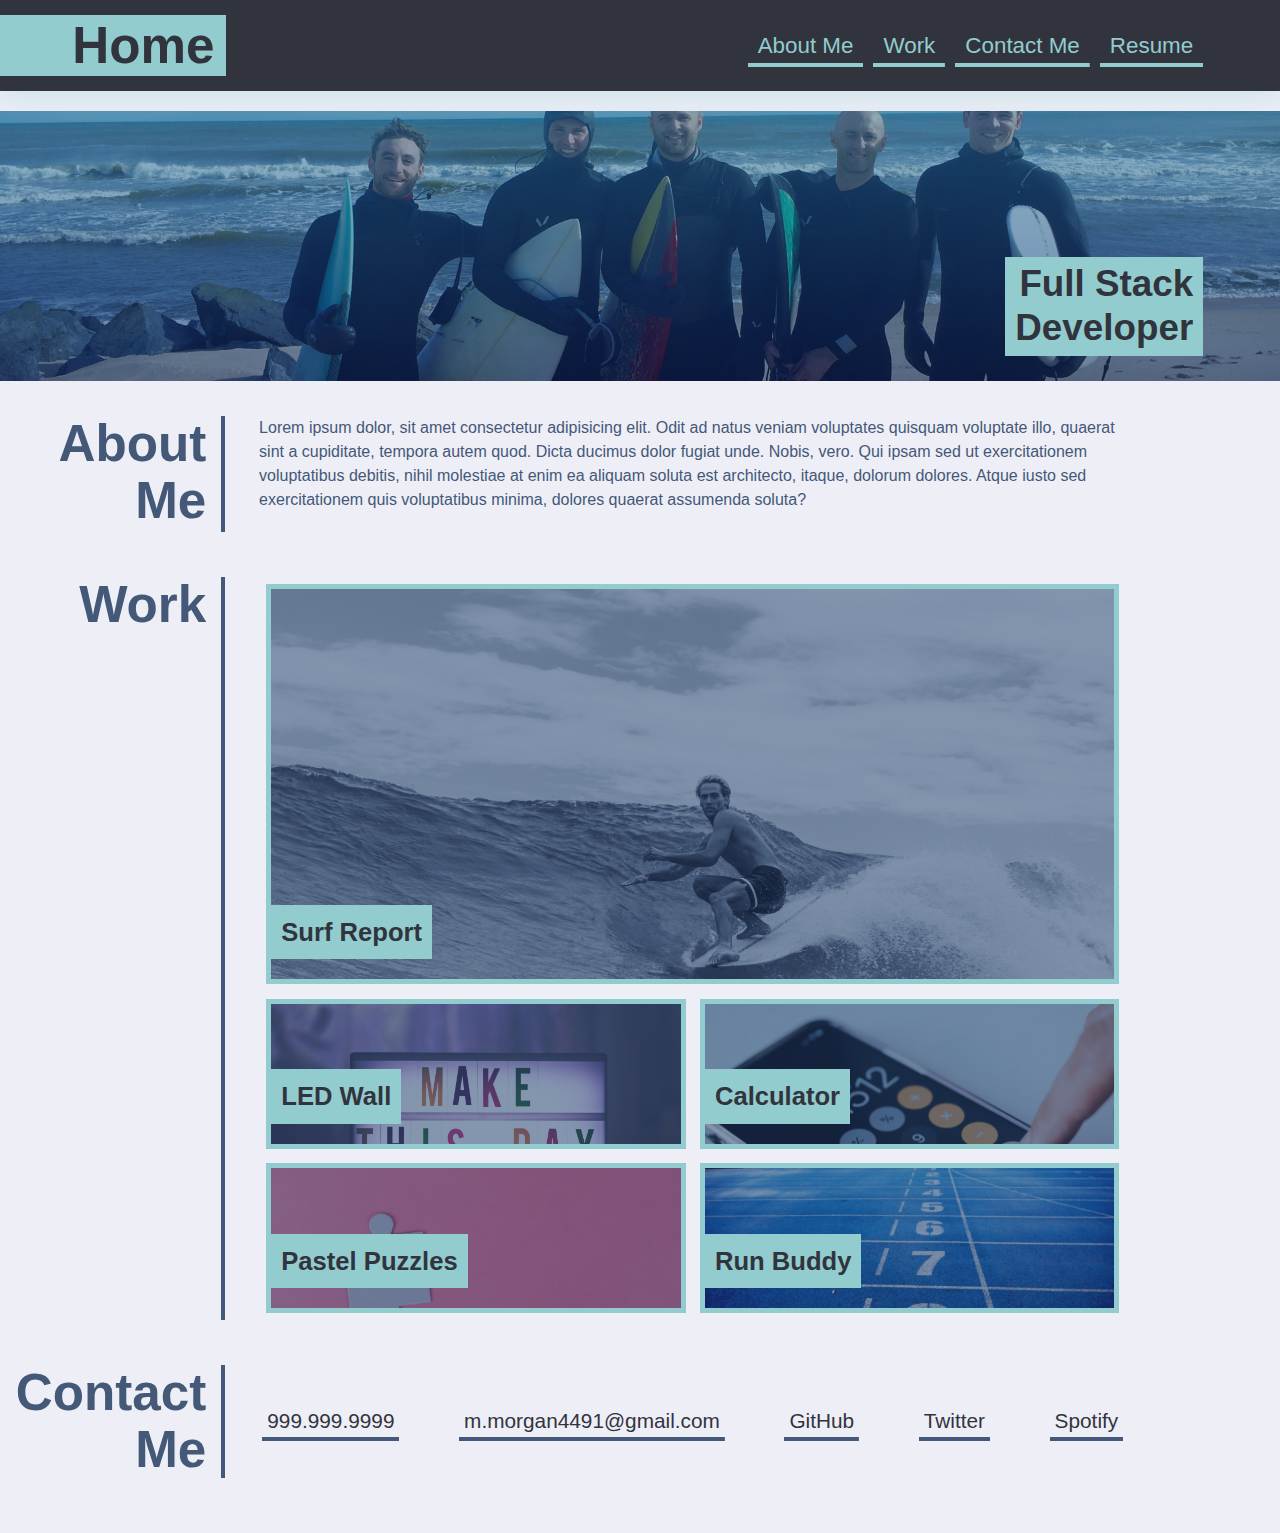
<file: index.html>
<!DOCTYPE html>
<html lang="en">

    <head>
        <!-- TODO: add head content below -->
        <meta charset="UTF-8">
        <meta name="viewport" content="width=device-width, initial-scale=1.0">
        <title>A bit about Matt</title>
        <link rel="stylesheet" text="text/css" href="./assets/css/style.css">
    </head>

    <body>
        <!-- TODO: add body content below -->
        <header>
            <h1>Home</h1>
            <nav>
                <a href="#aboutme">About Me</a>
                <a href="#work">Work</a>
                <a href="#contactme">Contact Me</a>
                <a>Resume</a>
            </nav>
        </header>

        <main>
            <section class="hero-banner">
                <div></div>
                <h2>Full Stack Developer</h2>
            </section>
            
            <section class="page-section page-wrapper" id="aboutme">
                <h2>About Me</h2>
                <div>
                    <p>Lorem ipsum dolor, sit amet consectetur adipisicing elit. Odit ad natus veniam voluptates quisquam voluptate illo, quaerat sint a cupiditate, tempora autem quod. Dicta ducimus dolor fugiat unde. Nobis, vero.
                    Qui ipsam sed ut exercitationem voluptatibus debitis, nihil molestiae at enim ea aliquam soluta est architecto, itaque, dolorum dolores. Atque iusto sed exercitationem quis voluptatibus minima, dolores quaerat assumenda soluta?</p>
                </div>
            </section>
                
            <section class="page-section page-wrapper" id="work">
                <h2>Work</h2>
                <div class="flex-container">
                    <div class="flex-item surf-report">
                        <div>
                            <h3>Surf Report</h3>
                        </div>
                    </div>
                    <div class="flex-item led-wall">
                        <div>
                            <h3>LED Wall</h3>
                        </div>
                    </div>
                    <div class="flex-item react-calc">
                        <div>
                            <h3>Calculator</h3>
                        </div>
                    </div>
                    <div class="flex-item pastel-puzzles">
                        <div>
                            <h3>Pastel Puzzles</h3>
                        </div>
                    </div>
                    <div class="flex-item run-buddy">
                        <div>
                            <h3>Run Buddy</h3>
                        </div>
                    </div>
                </div>
            </section>
            
            <section class="page-section page-wrapper" id="contactme">
                <h2>Contact Me</h2>
                <div class="contact page-section">
                    <address>
                        <a href="tel:+19999999999">999.999.9999</a>
                    </address>
                    <address>
                        <a href="mailto:m.morgan4491@gmail.com">m.morgan4491@gmail.com</a>
                    </address>
                    <address>
                        <a href="https://github.com/morgan4491">GitHub</a>
                    </address>
                    <address>
                        <a href="">Twitter</a>
                    </address>
                    <address>
                        <a href="">Spotify</a>
                    </address>
                </div>
            </section>
            
        </main>
    </body>

    <footer>

    </footer>

</html>
</file>
<file: assets/css/style.css>
* {
  box-sizing: border-box;
}

/* brand color palette */
:root {
  --primary: rgba(68, 88, 119, 1);
  --secondary: rgba(146, 204, 206, 1);
  --tertiary: rgba(49, 52, 61, 1);
  --dark: rgba(28, 29, 33, 1);
  --light: rgba(238, 238, 247, 1);
}

body {
  margin: 0;
  padding: 0;
  font-family: 'Trebuchet MS', 'Lucida Sans Unicode', 'Lucida Grande', 'Lucida Sans', Arial, sans-serif;
  color: var(--primary);
  background-color: var(--light);
  line-height: 1.5;
}

h1,
h2,
h3,
h4,
h5,
h6 {
  margin: 0;
}

p {
  margin: 0;
}

header {
  padding: 15px 6% 15px 0;
  display: flex;
  flex-direction: row;
  justify-content: space-between;
  flex-wrap: wrap;
  align-items: center;
  background-color: var(--tertiary);
  box-shadow: 0 5px 35px rgba(146, 204, 206, 0.4);
}

header h1 {
  color: var(--tertiary);
  background-color: var(--secondary);
  padding: 5px 1% 5px 6%;
  margin: 0;
  font-size: 4vw;
  line-height: 1;
}

nav {
  display: flex;
  flex-direction: row;
  flex-wrap: wrap;
}

nav a {
  text-decoration: none;
  padding: 5px 10px;
  color: var(--secondary);
  margin-right: 10px;
  background-image: linear-gradient(270deg, var(--secondary) 0%, var(--secondary) 100%);
  background-repeat: no-repeat;
  background-size: 100% 0.2em;
  background-position: bottom;
  transition: all 0.25s ease-in;
  font-size: 1.4rem;
}

nav a:hover {
  background-size: 100% 100%;
  color: var(--primary);
}

nav a:last-child {
  margin-right: 0;
}

main {
  margin-top: 20px;
  margin-bottom: 45px;
}

.hero-banner {
  background: rgb(68, 88, 120);
  background-image: url("../images/IMG_4555.jpg"), linear-gradient(180deg, var(--secondary) 0%, var(--primary) 100%);
  background-size: cover;
  background-position: center;
  background-blend-mode: soft-light;
  min-height: 30vh;
  color: var(--light);
  padding: 2% 6%;
  display: flex;
  justify-content: flex-end;
  align-items: flex-end;
  text-align: right;
}

.hero-banner div {
  flex: 0 0 90%;
}

.hero-banner h2 {
  background-color: var(--secondary);
  color: var(--tertiary);
  margin: 0;
  padding: 5px 10px;
  font-size: 2.3rem;
  line-height: 1.2;
  display: inline;
}

.page-wrapper {
  max-width: 88%;
  margin-left: auto;
  margin-right: auto;
}

.page-section {
  margin: 25px 0;
  padding: 10px 0;
  display: flex;
  flex-direction: row;
  flex-wrap: wrap;
  align-items: stretch;
  justify-content: space-between;
}

.page-section > h2 {
  flex: 0 0 20%;
  text-align: right;
  padding-right: 15px;
  border-right: 4px solid var(--primary);
  font-size: 4vw;
  line-height: 1.1;
}

.page-section > div {
  flex: 0 0 77%;
}

.page-section p {
  margin-bottom: 20px;
}

.flex-container {
  display: flex;
  flex-wrap: wrap;
  justify-content: center;
}

.flex-item {
  border: 5px solid var(--secondary);
  background-color: var(--primary);
  color: var(--tertiary);
  min-height: 150px;
  max-height: 150px;
  flex-basis: calc(50% - 1em);
  display: flex;
  align-items: flex-end;
  padding: 0 0 20px 0;
  margin: 0.5em;
  text-decoration: none;
  background-blend-mode: soft-light;
  background-size: 150%;
  transition: all 0.5s;
  font-size: 0.9rem;
}

/* feature first portfolio item */
.flex-item:first-child {
    min-height: 400px;
    flex-basis: 100%;
}

.flex-item:hover {
  background-color: rgba(0, 0, 0, 0.3);
}

.flex-item div {
  background-color: var(--secondary);
  padding: 8px 10px;
}

.flex-item h3 {
  font-size: 1.6rem;
}

.contact address {
  display: flex;
  flex-wrap: wrap;
  justify-content: space-around;
  align-items: center;
  height: 100%;
}

.contact address a {
  color: var(--tertiary);
  padding: 5px;
  text-decoration: none;
  font-size: 1.3rem;
  font-style: normal;
  background-image: linear-gradient(270deg, var(--primary) 0%, var(--primary) 100%);
  background-repeat: no-repeat;
  background-size: 100% 0.2em;
  background-position: bottom;
  transition: all 0.25s ease-in;
  margin: 0 0.2rem 0.1rem;
  display: inline-block;
}

.contact address a:hover {
  background-size: 100% 88%;
  color: var(--secondary);
}

/* portfolio project images */
/* TODO: Add portfolio project images here using background images*/

/* try to change these so that the images are in the html file with appropriate 'alt' text for SEO compliance */
.run-buddy {
  background-image: url('../images/running.jpg');
  background-size: cover;
}

.led-wall {
  background-image: url('../images/Led_light.jpg');
  background-size: cover;
}

.react-calc {
  background-image: url('../images/calculator.jpg');
  background-size: cover;
}

.pastel-puzzles {
  background-image: url('../images/puzzle3.jpg');
  background-size: cover;
}

.surf-report {
  background-image: url('../images/surfer.jpg');
  background-size: cover;
}

/* media queries */

/* media queries for a max-width of 980px */
@media screen and (max-width: 980px) {
  header {
    padding: 0 0 10px 0;
    justify-content: center;
    text-align: center;
  }

  header h1 {
    width: 100%;
    padding: 5px;
    margin-bottom: 10px;
    font-size: 10vw;
  }

  header nav {
    justify-content: center;
  }

  .page-section > h2,
  .page-section > div {
    flex: 0 0 100%;
  }

  .page-section > h2 {
    border-right: none;
    border-bottom: 4px solid var(--primary);
    margin-bottom: 20px;
    padding-bottom: 10px;
    text-align: left;
    font-size: 7vw;
  }
}

/* TODO: add media query for a max-width of 768px */
@media (max-width: 768px) {
  body {
    padding: 10px;
  }

  .flex-container {
    display: block;
  }

  .flex-item {
    min-height: 150px !important;
    width: auto;
  }
}
</file>
